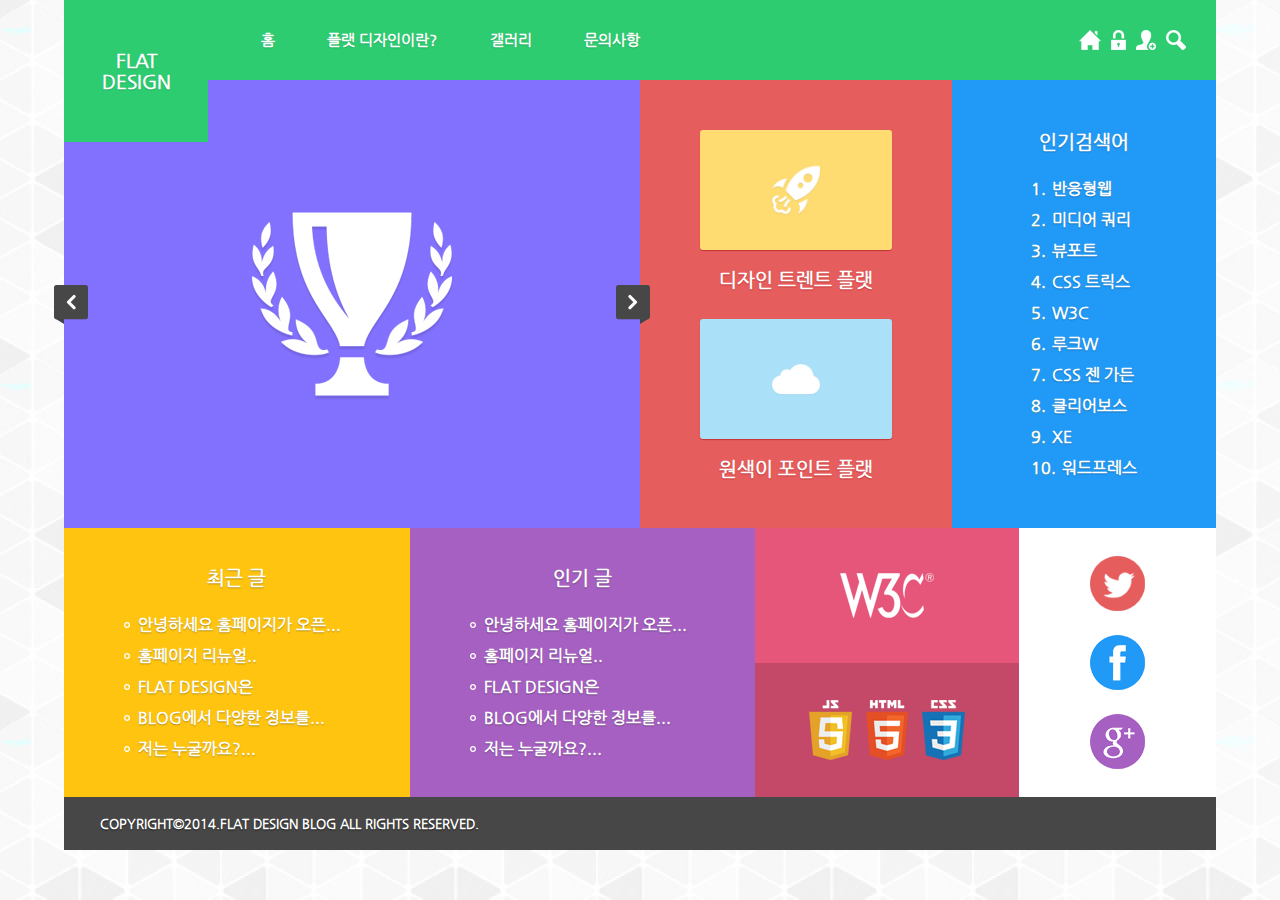
<file: index.html>
<!DOCTYPE html>
<html lang="ko">

<head>
    <meta charset="UTF-8">
    <meta name="viewport"
        content="width=device-width, initial-scale=1.0, minimum-scale=1, maximum-scale=1, user-scalable=no">
    <title>FLAT DESIGN</title>
    <link rel="stylesheet" href="CSS/reset.css">
    <link rel="stylesheet" href="CSS/style.css">
    <link rel="shortcut icon" href="images/favicon/favicon.ico">
    <link rel="apple-touch-icon-precomposed" href="images/favicon/flat-design-touch.png">
</head>

<body>
    <div id="wrap">
        <section class="infoSection">
            <ul class="info_list">
                <li><a href="#"><img src="images/source_images/info_icon_01.png" alt="인포메이션아이콘1"></a></li>
                <li><a href="#"><img src="images/source_images/info_icon_02.png" alt="인포메이션아이콘2"></a></li>
                <li><a href="#"><img src="images/source_images/info_icon_03.png" alt="인포메이션아이콘3"></a></li>
                <li><a href="#"><img src="images/source_images/info_icon_04.png" alt="인포메이션아이콘4"></a></li>
            </ul>
        </section>

        <header id="header">
            <h1 id="logo"><a href="index.html">FLAT<br>DESIGN</a></h1>

            <nav class="nav">
                <ul class="gnb">
                    <li><a href="#">홈</a><span class="subMenu_ToggleBtn">하위메뉴 토글 버튼</span></li>
                    <li><a href="introduce.html">플랫 디자인이란?</a><span class="subMenu_ToggleBtn">하위메뉴 토글 버튼</span></li>
                    <li><a href="#">갤러리</a><span class="subMenu_ToggleBtn">하위메뉴 토글 버튼</span></li>
                    <li><a href="#">문의사항</a><span class="subMenu_ToggleBtn">하위메뉴 토글 버튼</span></li>
                </ul>

            </nav>
            <span class="menuToggleBtn">
                전체메뉴토글버튼
            </span>


        </header>


        <section class="slideSection">
            <span class="prev_btn">
                이전버튼
            </span>
            <span class="next_btn">
                다음버튼
            </span>
        </section>

        <section class="latestPost">
            <h2 class="title">최근 글</h2>
            <ul class="latestPost_list">
                <li><a href="#">안녕하세요 홈페이지가 오픈...</a></li>
                <li><a href="#">홈페이지 리뉴얼..</a></li>
                <li><a href="#">flat design은</a></li>
                <li><a href="#">blog에서 다양한 정보를...</a></li>
                <li><a href="#">저는 누굴까요?...</a></li>
            </ul>
        </section>


        <section class="popularPost">
            <h2 class="title">인기 글</h2>
            <ul class="popularPost_list">
                <li><a href="#">안녕하세요 홈페이지가 오픈...</a></li>
                <li><a href="#">홈페이지 리뉴얼..</a></li>
                <li><a href="#">flat design은</a></li>
                <li><a href="#">blog에서 다양한 정보를...</a></li>
                <li><a href="#">저는 누굴까요?...</a></li>
            </ul>

        </section>


        <section class="gallerySection">
            <ul class="gallery_list">
                <li><a href="#">
                        <figure>
                            <img src="images/pictures_images/gallery_01.jpg" alt="갤러리사진1">
                            <figcaption>디자인 트렌트 플랫</figcaption>
                        </figure>
                    </a>
                </li>

                <li>
                    <a href="#">
                        <figure>
                            <img src="images/pictures_images/gallery_02.jpg" alt="갤러리사진2">
                            <figcaption>원색이 포인트 플랫</figcaption>
                        </figure>
                    </a>
                </li>

            </ul>
        </section>

        <section class="rankupSection">
            <h2 class="title">인기검색어</h2>
            <ul class="rankup_list">
                <li><a href="#">반응형웹</a></li>
                <li><a href="#">미디어 쿼리</a></li>
                <li><a href="#">뷰포트</a></li>
                <li><a href="#">CSS 트릭스</a></li>
                <li><a href="#">W3C</a></li>
                <li><a href="#">루크W</a></li>
                <li><a href="#">CSS 젠 가든</a></li>
                <li><a href="#">클리어보스</a></li>
                <li><a href="#">XE</a></li>
                <li><a href="#">워드프레스</a></li>
            </ul>
        </section>

        <section class="bannerSection">
            <div class="bannerBox_01">
                <a href="#"><img src="images/source_images/w3c_logo.png" alt="w3c로고이미지"></a>
            </div>

            <div class="bannerBox_02">
                <ul class="banner_list">
                    <li> <a href="#"><img src="images/source_images/js_logo.png" alt="자바스크립트로고"></a></li>
                    <li> <a href="#"><img src="images/source_images/html_logo.png" alt="html로고"></a></li>
                    <li> <a href="#"><img src="images/source_images/css_logo.png" alt="css로고"></a></li>
                </ul>
            </div>
        </section>


        <section class="socialSection">
            <ul class="social_list">
                <li><a href="#"><img src="images/source_images/social_icon_01.png" alt="소셜아이콘1"></a></li>
                <li><a href="#"><img src="images/source_images/social_icon_02.png" alt="소셜아이콘2"></a></li>
                <li><a href="#"><img src="images/source_images/social_icon_03.png" alt="소셜아이콘3"></a></li>
            </ul>
        </section>

        <footer id="footer">
            <p>copyright&copy;2014.flat design blog all rights reserved.</p>

        </footer>

    </div>
    <!--div#wrap-->

    <script src="script/jquery.min.js"></script>
    <script src="script/common.js"></script>
</body>

</html>
</file>
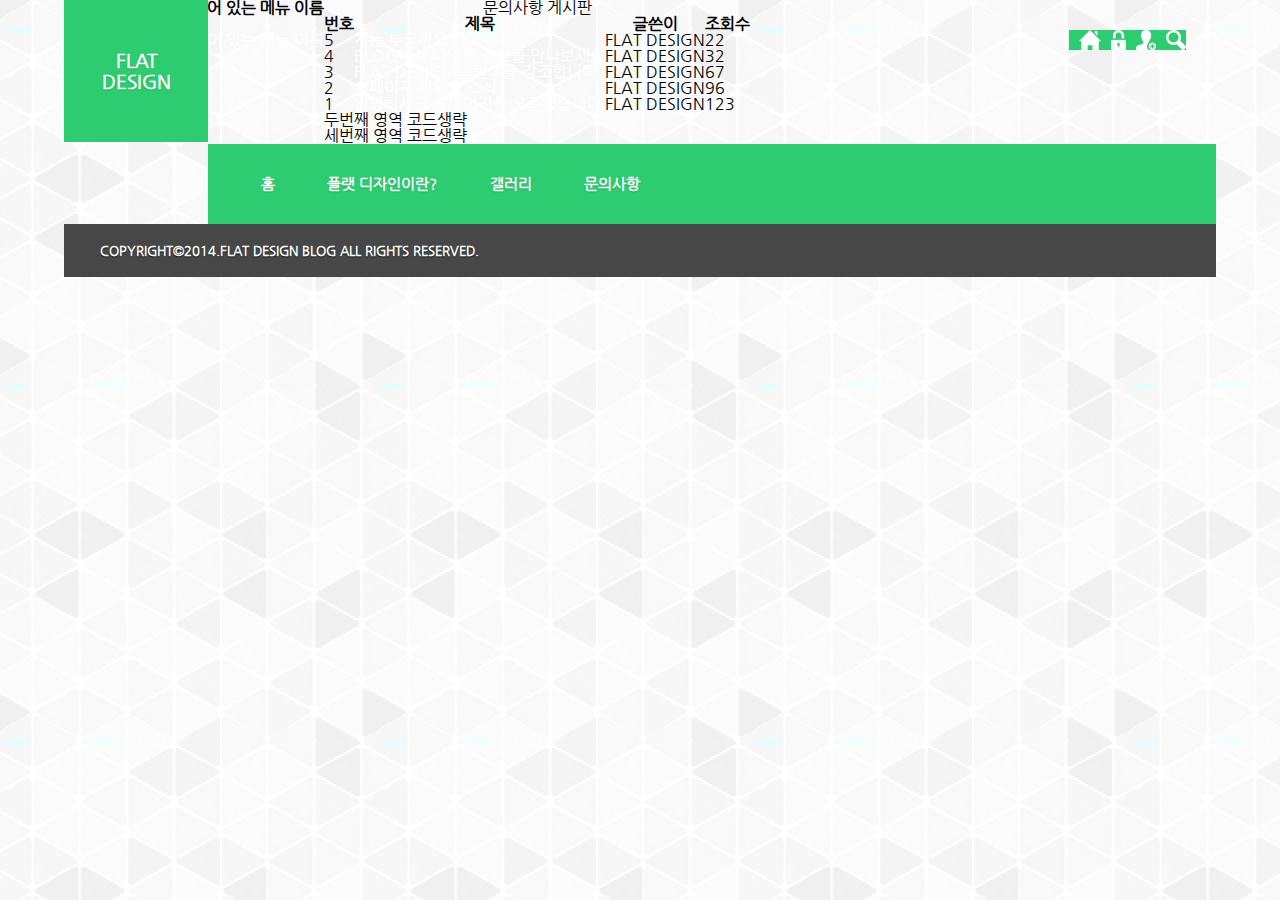
<file: board.html>
<!DOCTYPE html>
<html lang="ko">

<head>
    <meta charset="UTF-8">
    <meta name="viewport"
        content="width=device-width, initial-scale=1.0, minimum-scale=1, maximum-scale=1, user-scalable=no">
    <title>FLAT DESIGN</title>
    <link rel="stylesheet" href="CSS/reset.css">
    <link rel="stylesheet" href="CSS/style.css">
    <link rel="shortcu icon" href="images/favicon/favicon.ico">
    <link rel="apple-touch-icon-precomposed" href="images/favicon/flat-design-touch.png">
</head>

<body>
    <div id="wrap">
        <section class="infoSection">
            <ul class="info_list">
                <li><a href="#"><img src="images/source_images/info_icon_01.png" alt="인포메이션아이콘1"></a></li>
                <li><a href="#"><img src="images/source_images/info_icon_02.png" alt="인포메이션아이콘2"></a></li>
                <li><a href="#"><img src="images/source_images/info_icon_03.png" alt="인포메이션아이콘3"></a></li>
                <li><a href="#"><img src="images/source_images/info_icon_04.png" alt="인포메이션아이콘4"></a></li>
            </ul>
        </section>

        <header id="header">
            <h1 id="logo"><a href="index.html">FLAT<br>DESIGN</a></h1>

            <nav class="nav">
                <ul class="gnb">
                    <li><a href="#">홈</a><span class="subMenu_ToggleBtn">하위메뉴 토글 버튼</span></li>
                    <li><a href="#">플랫 디자인이란?</a><span class="subMenu_ToggleBtn">하위메뉴 토글 버튼</span></li>
                    <li><a href="#">갤러리</a><span class="subMenu_ToggleBtn">하위메뉴 토글 버튼</span></li>
                    <li><a href="#">문의사항</a><span class="subMenu_ToggleBtn">하위메뉴 토글 버튼</span></li>
                </ul>

            </nav>
            <span class="menuToggleBtn">
                전체메뉴토글버튼
            </span>

        </header>
        
        <section class="subHeader">
            <h2>현재 페이지와 연결되어 있는 메뉴 이름</h2>
            <ul class="breadcrum_list">
                <li><a href="index.html">홈/</a></li>
                <li><a href="현재 페이지 경로">현재 페이지와 연결되어 있는 메뉴 이름</a></li>
            </ul>
        </section>


        <section class="content_section">
            <div class="content_row1">
                <table class="board_table">
                    <caption>문의사항 게시판</caption>
                    <thead>
                        <tr>
                            <th>번호</th>
                            <th>제목</th>
                            <th>글쓴이</th>
                            <th>조회수</th>
                        </tr>
                    </thead>

                    <tbody>
                        <tr>
                            <td>5</td>
                            <td><a href="#">저는 누굴까요?</a></td>
                            <td>FLAT DESIGN</td>
                            <td>22</td>
                        </tr>

                        <tr>
                            <td>4</td>
                            <td><a href="#">BLOG에서 다양한 정보를 만나보세요</a></td>
                            <td>FLAT DESIGN</td>
                            <td>32</td>
                        </tr>

                        <tr>
                            <td>3</td>
                            <td><a href="#">FLAT DESIGN은 원색을 강조합니다</a></td>
                            <td>FLAT DESIGN</td>
                            <td>67</td>
                        </tr>


                        <tr>
                            <td>2</td>
                            <td><a href="#">홈페이지 리뉴얼 소식</a></td>
                            <td>FLAT DESIGN</td>
                            <td>96</td>
                        </tr>



                        <tr>
                            <td>1</td>
                            <td><a href="#">안녕하세요 홈페이지를 오픈했습니다</a></td>
                            <td>FLAT DESIGN</td>
                            <td>123</td>
                        </tr>
                    </tbody>
                    </table>
            </div>

            <div class="content_row2">
                두번째 영역 코드생략
                
            </div>

            <div class="content_row3">
                세번째 영역 코드생략
            </div>
        </section>




        <footer id="footer">
            <p>copyright&copy;2014.flat design blog all rights reserved.</p>

        </footer>

    </div>
    <!--div#wrap-->

    <script src="script/jquery.min.js"></script>
</body>

</html>
</file>
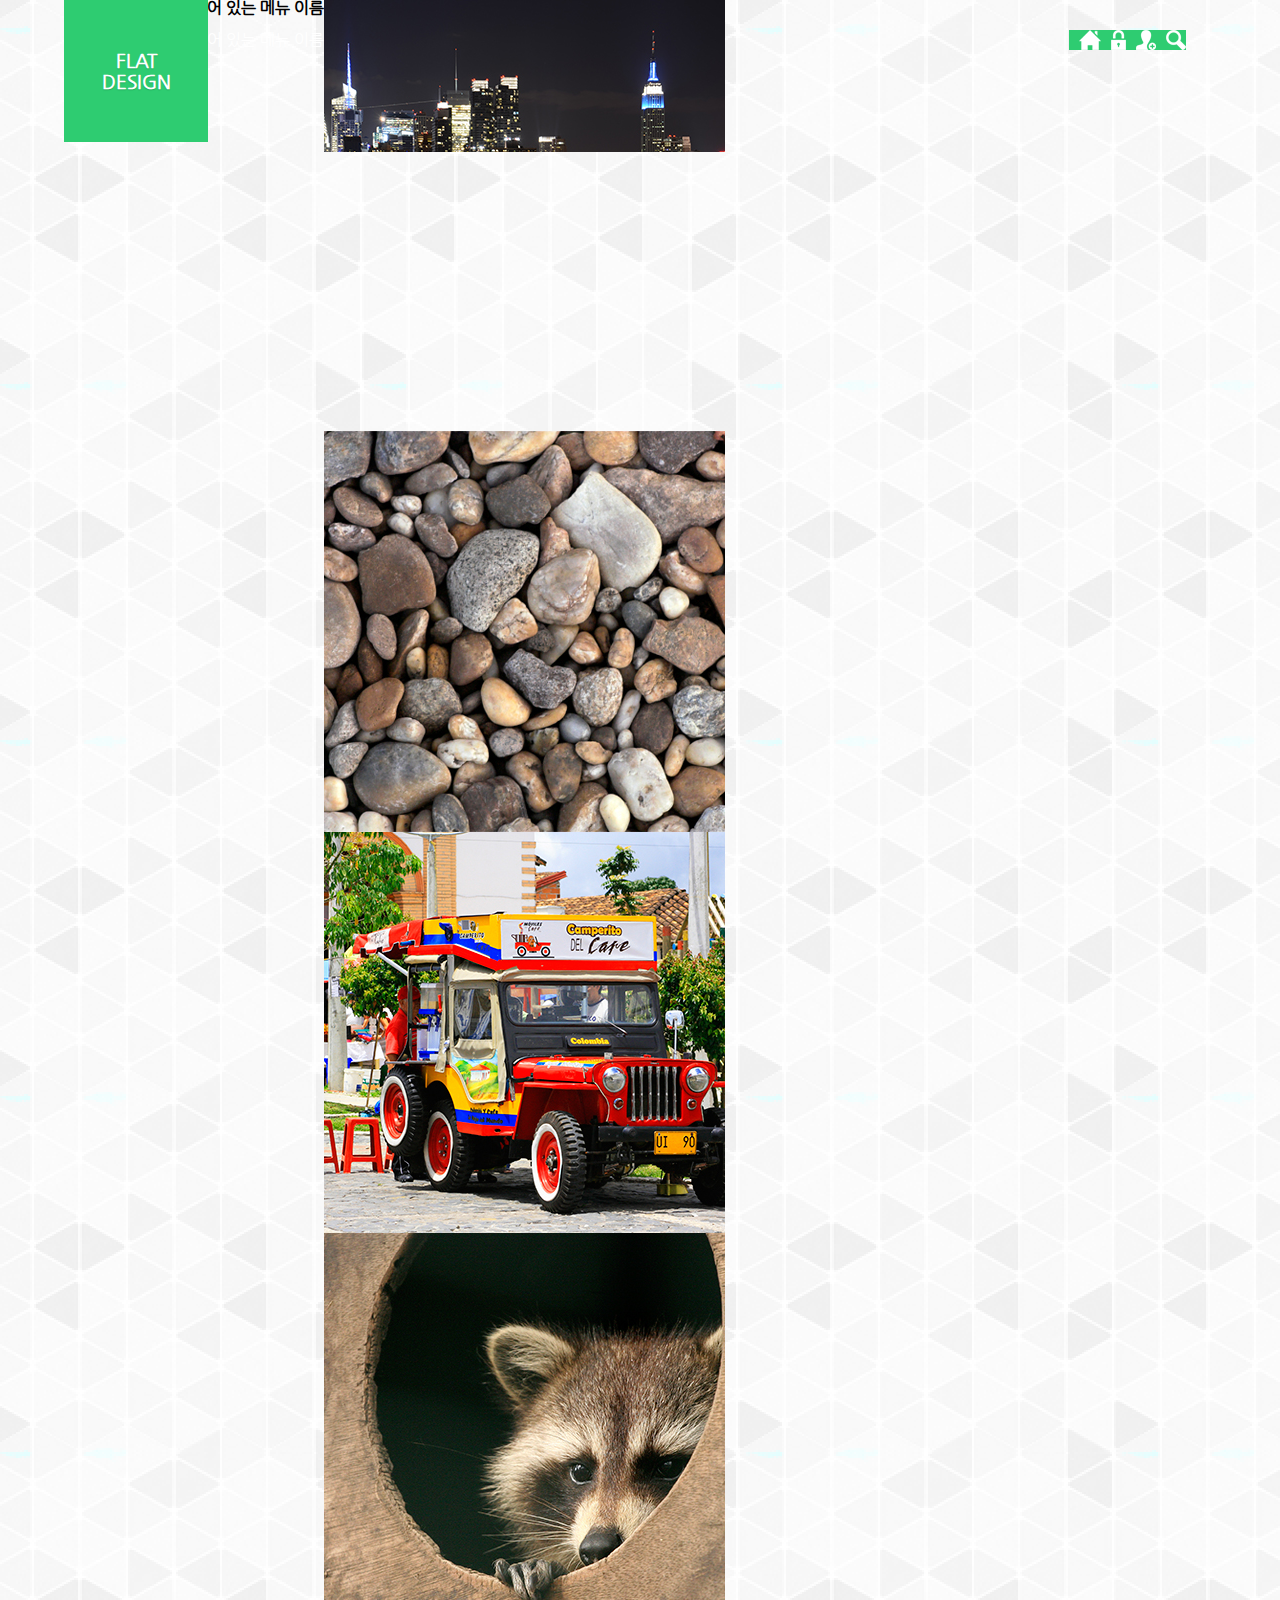
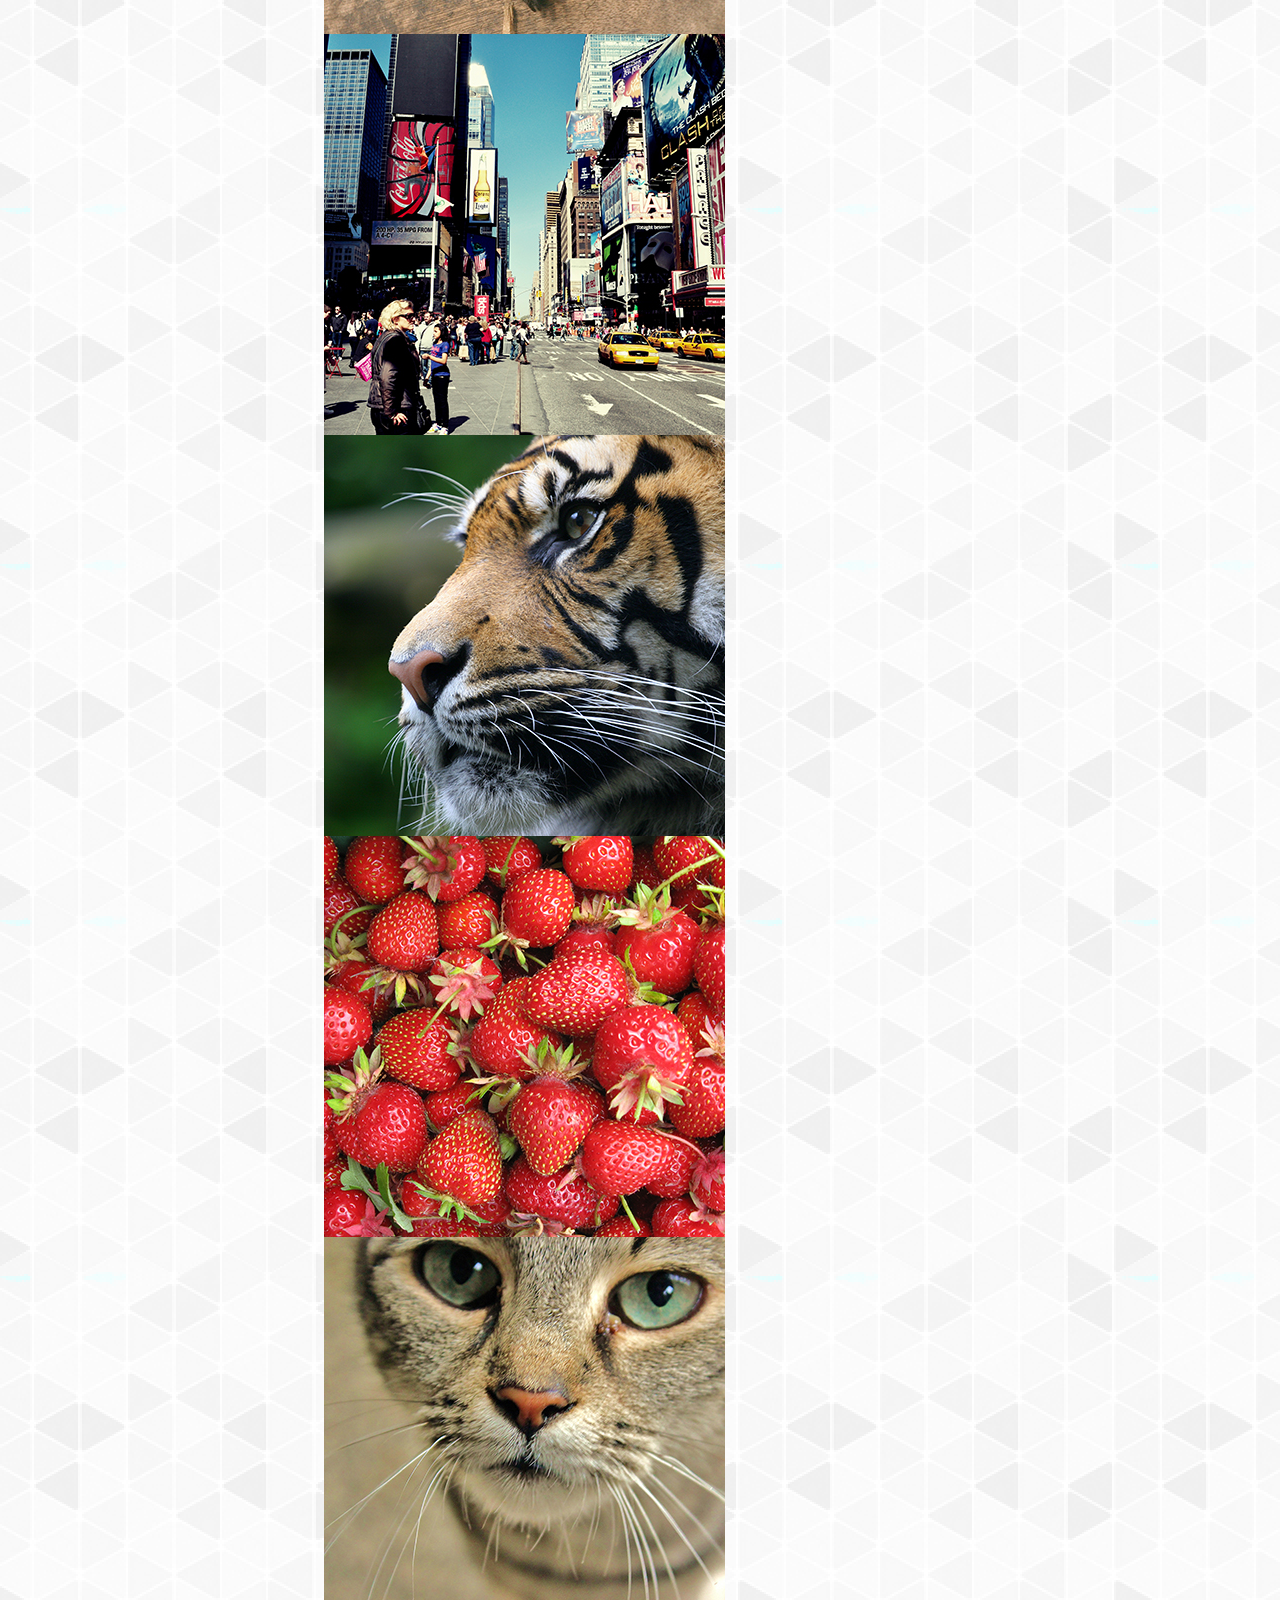
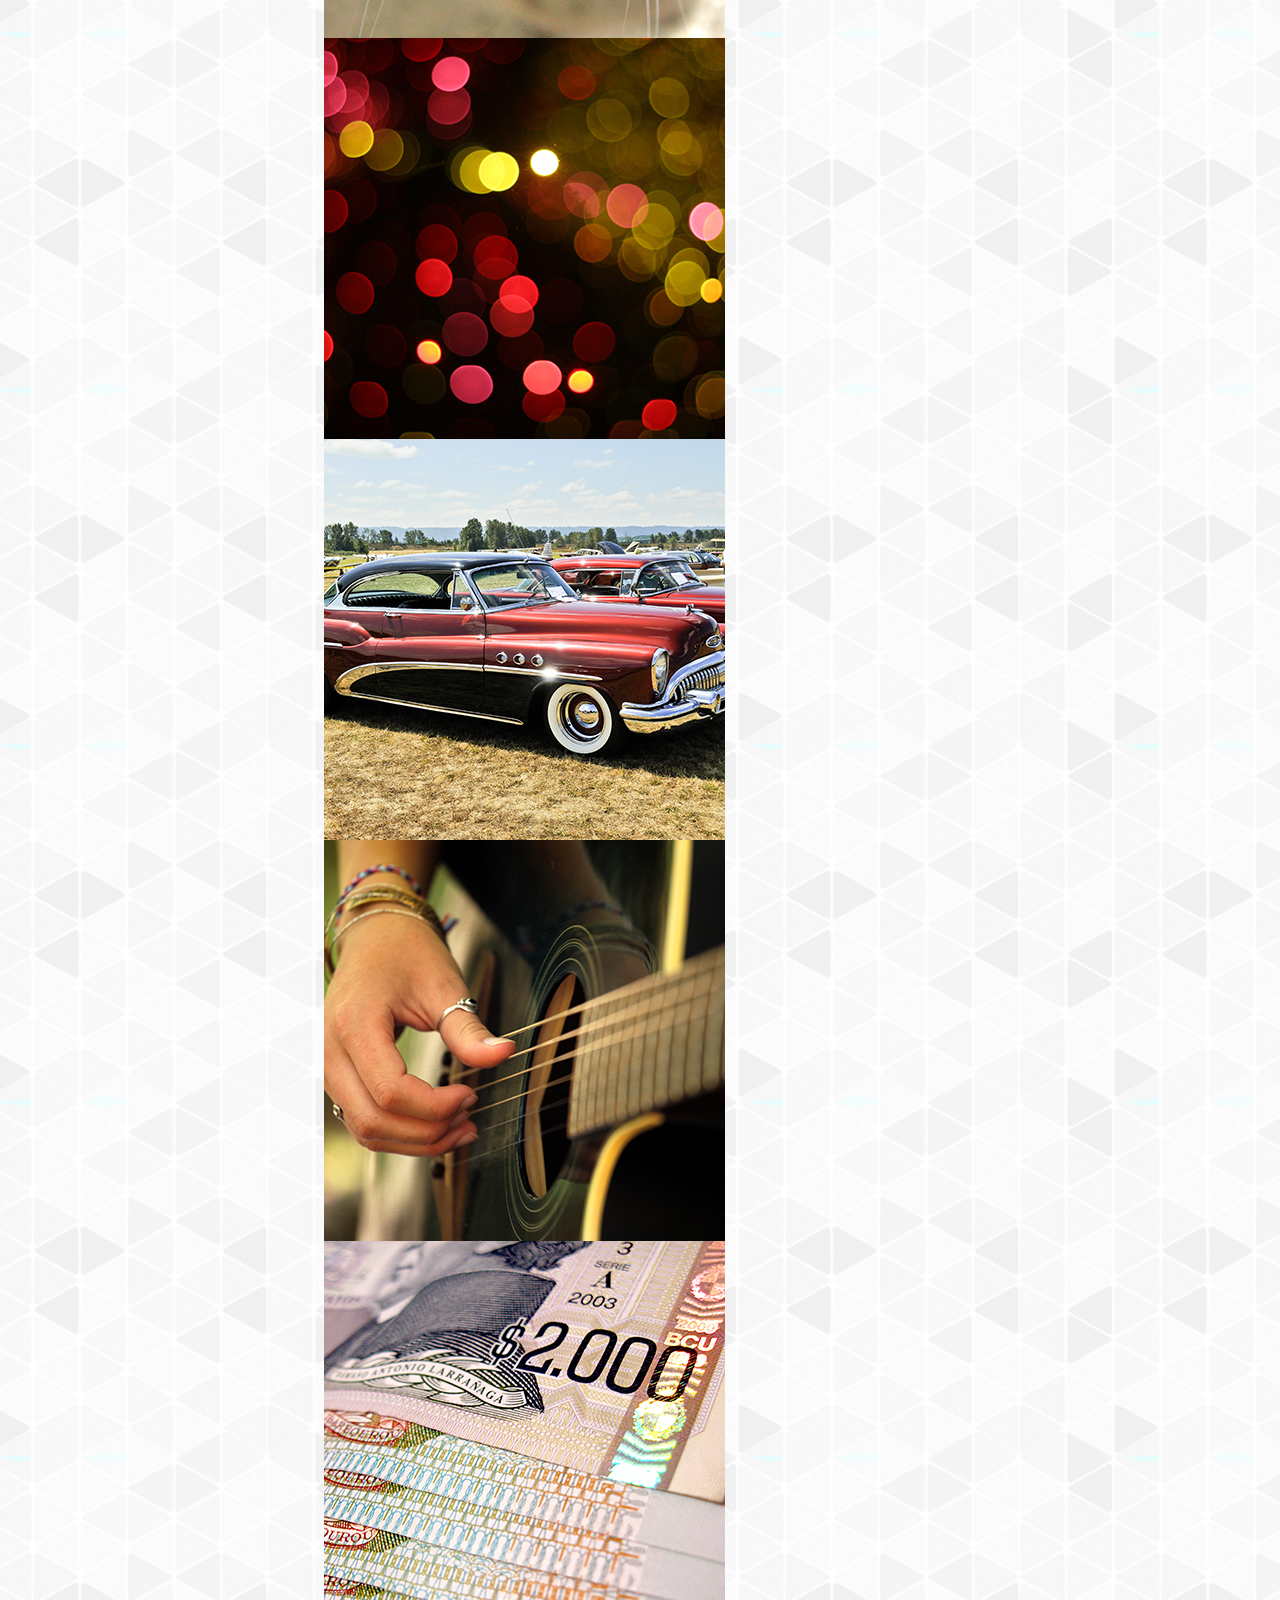
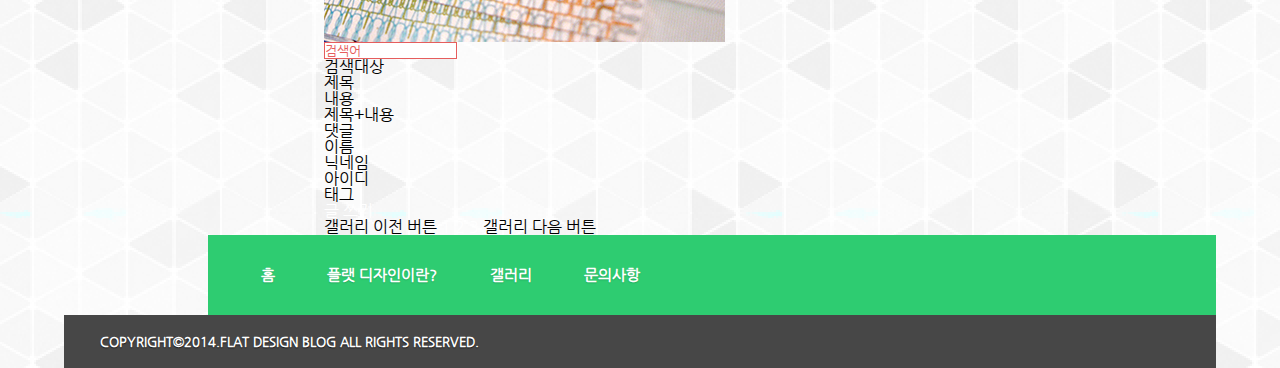
<file: gallery.html>
<!DOCTYPE html>
<html lang="ko">

<head>
    <meta charset="UTF-8">
    <meta name="viewport"
        content="width=device-width, initial-scale=1.0, minimum-scale=1, maximum-scale=1, user-scalable=no">
    <title>FLAT DESIGN</title>
    <link rel="stylesheet" href="CSS/reset.css">
    <link rel="stylesheet" href="CSS/style.css">
    <link rel="shortcu icon" href="images/favicon/favicon.ico">
    <link rel="apple-touch-icon-precomposed" href="images/favicon/flat-design-touch.png">
</head>

<body>
    <div id="wrap">
        <section class="infoSection">
            <ul class="info_list">
                <li><a href="#"><img src="images/source_images/info_icon_01.png" alt="인포메이션아이콘1"></a></li>
                <li><a href="#"><img src="images/source_images/info_icon_02.png" alt="인포메이션아이콘2"></a></li>
                <li><a href="#"><img src="images/source_images/info_icon_03.png" alt="인포메이션아이콘3"></a></li>
                <li><a href="#"><img src="images/source_images/info_icon_04.png" alt="인포메이션아이콘4"></a></li>
            </ul>
        </section>

        <header id="header">
            <h1 id="logo"><a href="index.html">FLAT<br>DESIGN</a></h1>

            <nav class="nav">
                <ul class="gnb">
                    <li><a href="#">홈</a><span class="subMenu_ToggleBtn">하위메뉴 토글 버튼</span></li>
                    <li><a href="#">플랫 디자인이란?</a><span class="subMenu_ToggleBtn">하위메뉴 토글 버튼</span></li>
                    <li><a href="#">갤러리</a><span class="subMenu_ToggleBtn">하위메뉴 토글 버튼</span></li>
                    <li><a href="#">문의사항</a><span class="subMenu_ToggleBtn">하위메뉴 토글 버튼</span></li>
                </ul>

            </nav>
            <span class="menuToggleBtn">
                전체메뉴토글버튼
            </span>

        </header>

        <section class="subHeader">
            <h2>현재 페이지와 연결되어 있는 메뉴 이름</h2>
            <ul class="breadcrum_list">
                <li><a href="index.html">홈/</a></li>
                <li><a href="현재 페이지 경로">현재 페이지와 연결되어 있는 메뉴 이름</a></li>
            </ul>
        </section>


        <section class="content_section">
            <div class="content_row1">
                <ul class="gallery_list">
                    <li><a href="#"><img src="images/pictures_images/sub_gallery_01.jpg" alt="서브갤러리이미지1"></a></li>
                    <li><a href="#"><img src="images/pictures_images/sub_gallery_02.jpg" alt="서브갤러리이미지2"></a></li>
                    <li><a href="#"><img src="images/pictures_images/sub_gallery_03.jpg" alt="서브갤러리이미지3"></a></li>
                    <li><a href="#"><img src="images/pictures_images/sub_gallery_04.jpg" alt="서브갤러리이미지4"></a></li>
                    <li><a href="#"><img src="images/pictures_images/sub_gallery_05.jpg" alt="서브갤러리이미지5"></a></li>
                    <li><a href="#"><img src="images/pictures_images/sub_gallery_06.jpg" alt="서브갤러리이미지6"></a></li>
                    <li><a href="#"><img src="images/pictures_images/sub_gallery_07.jpg" alt="서브갤러리이미지7"></a></li>
                    <li><a href="#"><img src="images/pictures_images/sub_gallery_08.jpg" alt="서브갤러리이미지8"></a></li>
                    <li><a href="#"><img src="images/pictures_images/sub_gallery_09.jpg" alt="서브갤러리이미지9"></a></li>
                    <li><a href="#"><img src="images/pictures_images/sub_gallery_10.jpg" alt="서브갤러리이미지10"></a></li>
                    <li><a href="#"><img src="images/pictures_images/sub_gallery_11.jpg" alt="서브갤러리이미지11"></a></li>
                    <li><a href="#"><img src="images/pictures_images/sub_gallery_12.jpg" alt="서브갤러리이미지12"></a></li>
                </ul>
            </div>

            <div class="content_row2">
                <div class="search_box">
                    <form action="#" method="post">
                        <input type="search" name="gallery_search_window" class="search_window" placeholder="검색어">
                        <div class="search_selectBox">
                            <span>검색대상</span>
                            <ul class="search_select_list">
                                <li>제목</li>
                                <li>내용</li>
                                <li>제목+내용</li>
                                <li>댓글</li>
                                <li>이름</li>
                                <li>닉네임</li>
                                <li>아이디</li>
                                <li>태그</li>
                            </ul>
                        </div>
                    </form>
                </div>
                <div class="writeBox">
                    <a href="#">글 쓰기</a>
                </div>

            </div>

            <div class="content_row3">
                <span class="list_prev_btn">갤러리 이전 버튼</span>
                <a href="#">1</a>
                <a href="#">2</a>
                <a href="#">3</a>
                <span class="list_next_btn">갤러리 다음 버튼</span>
            </div>
        </section>




        <footer id="footer">
            <p>copyright&copy;2014.flat design blog all rights reserved.</p>

        </footer>

    </div>
    <!--div#wrap-->

    <script src="script/jquery.min.js"></script>
</body>

</html>
</file>
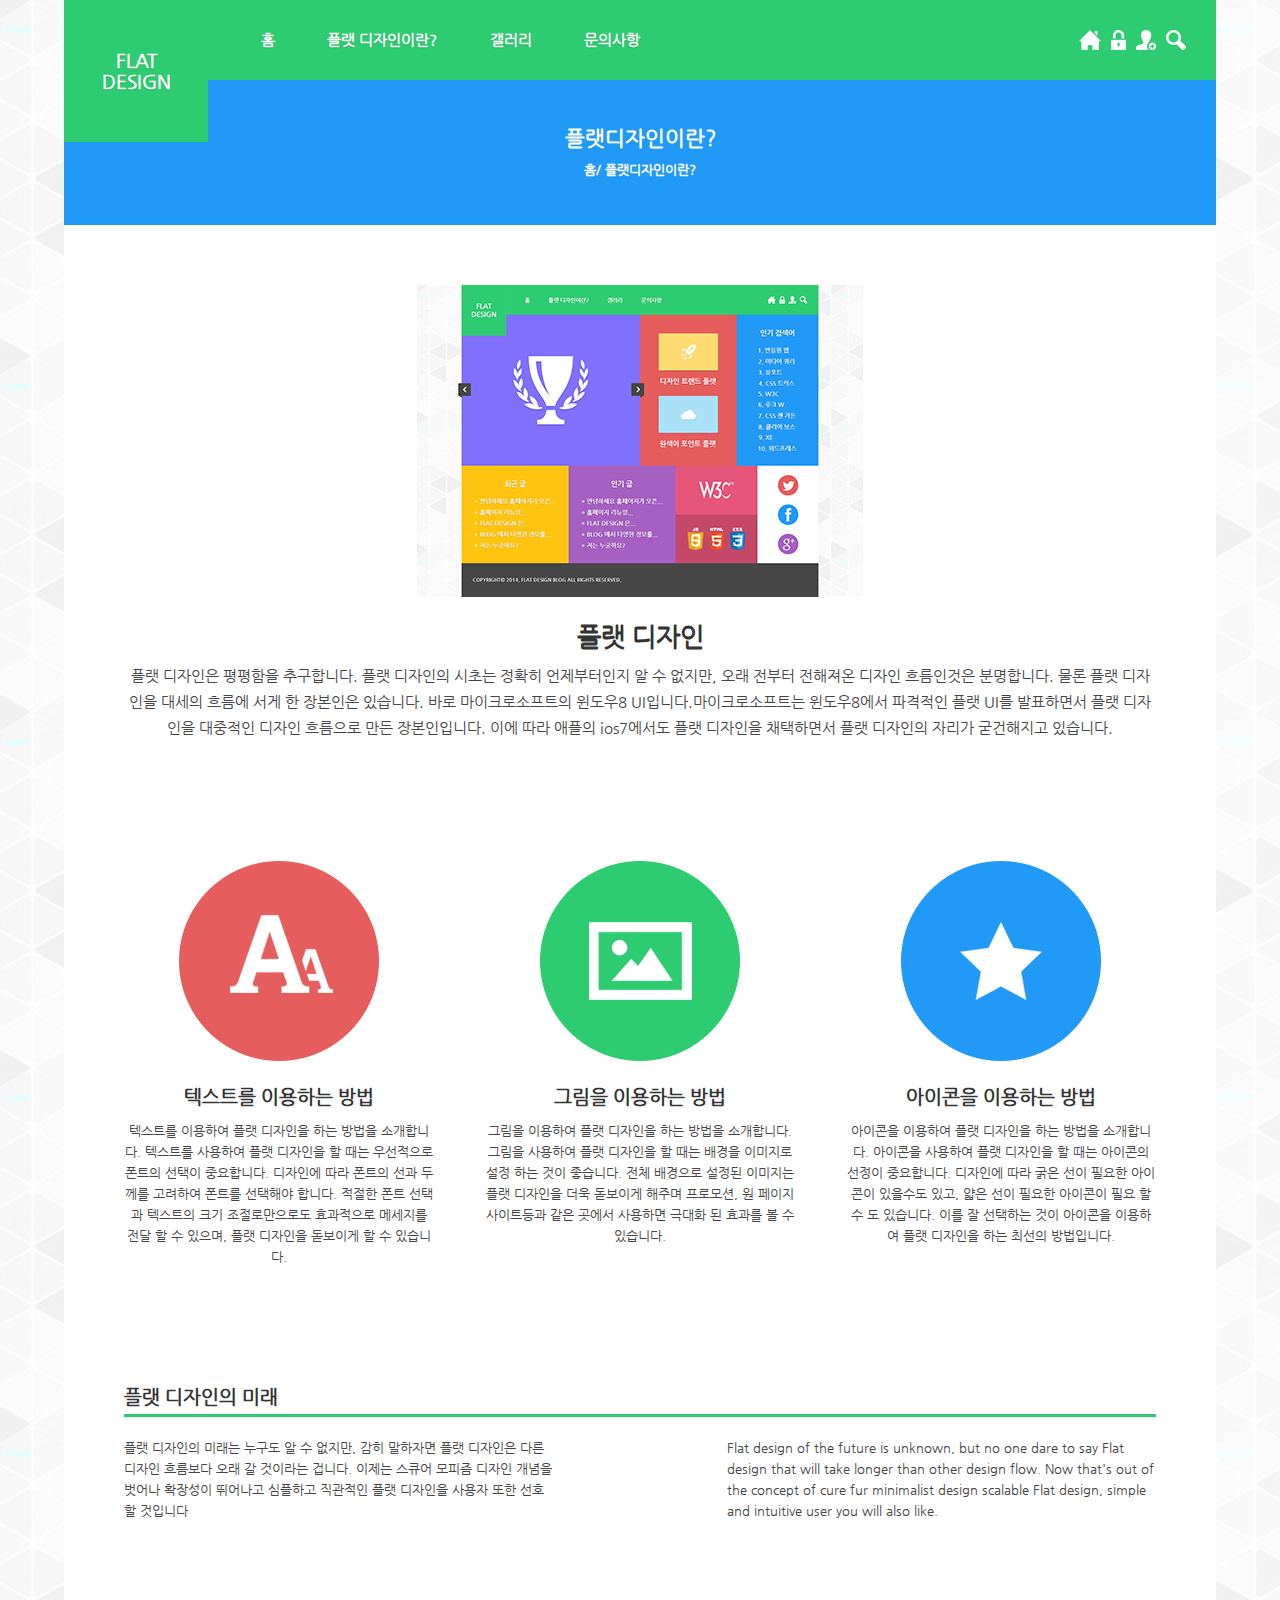
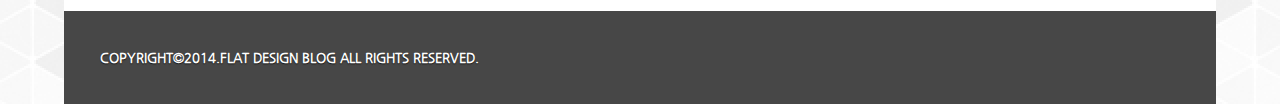
<file: introduce.html>
<!DOCTYPE html>
<html lang="ko">

<head>
    <meta charset="UTF-8">
    <meta name="viewport"
        content="width=device-width, initial-scale=1.0, minimum-scale=1, maximum-scale=1, user-scalable=no">
    <title>Introduce</title>
    <link rel="stylesheet" href="CSS/reset.css">
    <link rel="stylesheet" href="CSS/introduce.css">
    <link rel="shortcu icon" href="images/favicon/favicon.ico">
    <link rel="apple-touch-icon-precomposed" href="images/favicon/flat-design-touch.png">
</head>

<body>
    <div id="wrap">
        <section class="infoSection">
            <ul class="info_list">
                <li><a href="#"><img src="images/source_images/info_icon_01.png" alt="인포메이션아이콘1"></a></li>
                <li><a href="#"><img src="images/source_images/info_icon_02.png" alt="인포메이션아이콘2"></a></li>
                <li><a href="#"><img src="images/source_images/info_icon_03.png" alt="인포메이션아이콘3"></a></li>
                <li><a href="#"><img src="images/source_images/info_icon_04.png" alt="인포메이션아이콘4"></a></li>
            </ul>
        </section>

        <header id="header">
            <h1 id="logo"><a href="index.html">FLAT<br>DESIGN</a></h1>

            <nav class="nav">
                <ul class="gnb">
                    <li><a href="index.html">홈</a><span class="subMenu_ToggleBtn">하위메뉴 토글 버튼</span></li>
                    <li><a href="introduce.html">플랫 디자인이란?</a><span class="subMenu_ToggleBtn">하위메뉴 토글 버튼</span></li>
                    <li><a href="#">갤러리</a><span class="subMenu_ToggleBtn">하위메뉴 토글 버튼</span></li>
                    <li><a href="#">문의사항</a><span class="subMenu_ToggleBtn">하위메뉴 토글 버튼</span></li>
                </ul>

            </nav>
            <span class="menuToggleBtn">
                전체메뉴토글버튼
            </span>

        </header>

        <section class="subHeader">
            <h2>플랫디자인이란?</h2>
            <ul class="breadcrum_list">
                <li><a href="index.html">홈/</a></li>
                <li><a href="introduce.html"">플랫디자인이란?</a></li>
            </ul>
        </section>

        <section class="content_section">
            <div class="content_row1">
                <img src="images/source_images/introduce_01.png" alt="소개이미지1">
                <h3>플랫 디자인</h3>
                <p>플랫 디자인은 평평함을 추구합니다. 
                    플랫 디자인의 시초는 정확히 언제부터인지 알 수 없지만, 
                    오래 전부터 전해져온 디자인 흐름인것은 분명합니다. 
                    물론 플랫 디자인을 대세의 흐름에 서게 한 장본인은 있습니다. 
                    바로 마이크로소프트의 윈도우8 UI입니다.마이크로소프트는 
                    윈도우8에서 파격적인 플랫 UI를 발표하면서 플랫 디자인을 대중적인 
                    디자인 흐름으로 만든 장본인입니다. 이에 따라 애플의 ios7에서도 플랫
                     디자인을 채택하면서 플랫 디자인의 자리가 굳건해지고 있습니다.</p>
            </div>

            <div class="content_row2">
                <article>
                    <img src="images/source_images/introduce_02.png" alt="소개이미지2">
                    <h4>텍스트를 이용하는 방법</h4>
                    <p>텍스트를 이용하여 플랫 디자인을 하는 방법을 소개합니다. 텍스트를 사용하여 플랫 디자인을 할 때는 우선적으로 폰트의 선택이 중요합니다. 디자인에 따라 폰트의 선과 두께를 고려하여 폰트를 선택해야 합니다. 적절한 폰트 선택과 텍스트의 크기 조절로만으로도 효과적으로 메세지를 전달 할 수 있으며, 플랫 디자인을 돋보이게 할 수 있습니다.
                    </p>
                </article>
            
                <article>
                    <img src="images/source_images/introduce_03.png" alt="소개이미지3">
                    <h4>그림을 이용하는 방법</h4>
                    <p>그림을 이용하여 플랫 디자인을 하는 방법을 소개합니다. 그림을 사용하여 플랫 디자인을 할 때는 배경을 이미지로 설정 하는 것이 좋습니다. 전체 배경으로 설정된 이미지는 플랫 디자인을 더욱 돋보이게 해주며 프로모션, 원 페이지 사이트등과 같은 곳에서 사용하면 극대화 된 효과를 볼 수 있습니다.</p>
                </article>
            
                <article>
                    <img src="images/source_images/introduce_04.png" alt="소개이미지4">
                    <h4>아이콘을 이용하는 방법</h4>
                    <p>아이콘을 이용하여 플랫 디자인을 하는 방법을 소개합니다. 아이콘을 사용하여 플랫 디자인을 할 때는 아이콘의 선정이 중요합니다. 디자인에 따라 굵은 선이 필요한 아이콘이 있을수도 있고, 얇은 선이 필요한 아이콘이 필요 할 수 도 있습니다. 이를 잘 선택하는 것이 아이콘을 이용하여 플랫 디자인을 하는 최선의 방법입니다.</p>
                </article>
            </div>

            <div class="content_row3">
                <h4>플랫 디자인의 미래</h4>
                <div class="paragraph">
                    <p>플랫 디자인의 미래는 누구도 알 수 없지만, 감히 말하자면 플랫 디자인은 다른 디자인 흐름보다 오래 갈 것이라는 겁니다. 이제는 스큐어 모피즘 디자인 개념을 벗어나 확장성이 뛰어나고 심플하고 직관적인 플랫 디자인을 사용자 또한 선호 할 것입니다</p>
                    <p>Flat design of the future is unknown, 
                        but no one dare to say Flat design that will take longer than
                         other design flow. Now that's out of the concept of cure fur
                          minimalist design scalable  Flat design, simple and intuitive user 
                          you will also like.</p>
                </div>
            </div>
        </section>




        <footer id="footer">
            <p>copyright&copy;2014.flat design blog all rights reserved.</p>

        </footer>

    </div>
    <!--div#wrap-->

    <script src="script/jquery.min.js"></script>
    <script src="script/common.js"></script>
</body>

</html>
</file>
<file: CSS/style.css>
@charset "UTF-8";

/* 모바일용 공통 + 전체 css 공통*/

#wrap {
    display: flex;
    flex-flow: column nowrap;
    width: 80%;
    margin: 0 auto;
    max-width: 1200px;
}

#wrap section {
    box-sizing: border-box;
}

/* 모바일용 공통영역 */

/* 전체 공통 인포메이션 영역 시작 */

.infoSection {
    order: 1;
    width: 100%;
    background: #2ecc71;
    border-bottom: 1px solid #39d67c;
}

.info_list {
    display: flex;
}

.info_list li {
    width: 25%;
    text-align: center;
}

.info_list li a {
    display: block;
    padding: 15px 0;
    padding: 0.938rem 0;
}

/*전체 공통 인포메이션 영역 시작 */

/* 헤더 영역 시작 */

#header {
    display: flex;
    order: 2;
    flex-direction: column;
    position: relative;
    width: 100%;
}
#logo {
    order:1;
    width: 100%;
    padding: 30px 0;
    padding: 1.875rem 0;
    font-size: 1.188em;
    font-size: 1.188rem;
    line-height: 21px;
    line-height: 1.313rem;
    text-align: center;
    text-transform: uppercase;
    background: #2ecc71;
    text-shadow: 0px 1px 1px #25ab5e;

}
.nav {
    order:2;
    width: 100%;
}
.gnb {
    display: none;

}


.gnb li {
    display: flex;
    background-color: #2c3e50;
}
.gnb li a {
    width: 80%;
    padding: 20px 0;
    padding:1.250rem 0;
    font-size: 0.938em;
    font-size: 0.938rem;
    text-indent:20px;
    text-indent:1.250rem;
    font-weight: bold;
    text-transform: uppercase;
}
.gnb li span {
    width: 20%;
    text-indent: -9999px;
    background: url(../images/source_images/sub_menu_toggle_btn.png) center center no-repeat;
    cursor: pointer;

}
.menuToggleBtn {
    display: block;
    width: 30px; width: 1.875rem;
    height: 30px; height: 1.875rem;
    position: absolute;
    top: 10px; top:0.625rem;
    right: 10px; right: 0.625rem;
    text-indent:-9999px;
    background: url(../images/source_images/menu_toggle_btn.png) no-repeat;
    cursor:pointer;
}
.slideSection {
    display: flex;
    justify-content: space-between;
    align-items:center;
    order:3;
    width: 100%;
    height: 300px; height:18.750rem;
    background: url(../images/pictures_images/slider_01.jpg) center center no-repeat;
}
.slideSection span {
    width: 34px; width: 2.125rem;
    height: 39px; height: 2.438rem;
    text-indent:-9999px;
    background: url(../images/source_images/slider_arrow.png) no-repeat;
    cursor:pointer;
}

span.prev_btn {
    margin-left: -10px; margin-left: -0.625rem;
    background-position: 0 0;

}
span.next_btn {
    margin-right: -10px; margin-right:-0.625rem;
    background-position: -34px 0;


}

.latestPost {
    order:4;
    background: #ffc40f;
    text-shadow: 0px 1px 1px #b98e0b;


}
.popularPost {
    order:5;
    background: #a660c2;
    text-shadow: 0px 1px 1px #714185;
}
.latestPost,.popularPost {
    padding: 40px 12.5%;
    padding: 2.500rem 12.5%;
    /* 40px 나누기 320px */

}
.title {
    margin-bottom: 30px;
    margin-bottom: 1.875rem;
    font-size: 1.188em; font-size:1.188rem;
    text-align: center;
    text-transform: uppercase;
    color: #fff;
}

.latestPost_list li, .popularPost_list li {
    margin-top: 15px; margin-top: 0.938em;
    padding-left: 14px; padding-left: 0.875rem;
    font-weight: bold;
    text-transform: uppercase;
    background: url(../images/source_images/post_circle_icon.png) left center no-repeat;
}
.latestPosts_list li:first-child, .popularPost_list li:first-child {
    margin-top: 0;
}
/* 최근 인기 글 영역 끝 */
/* 갤러리 영역 시작 */
.gallerySection {
    order: 6;
    padding: 50px 12.5%; padding: 3.125rem 12.5%;
    text-align: center;
    background: #e65d5d;
    text-shadow: 0px 1px 1px #c43434;
}
.gallerySection img{
    width: 100%;
    max-height: 100%;
    border-radius: 3px;
    box-shadow: 0px 1px 1px #c43434;
}
.gallery_list li:nth-child(2) {
    margin-top: 30px; margin-top: 1.875rem;
}
.gallery_list li figcaption {
    margin-top: 20px; margin-top: 1.25rem;
    font-size: 1.188em; font-size: 1.188rem;
    text-transform: uppercase;
    font-weight: bold;
}
/* 갤러리 영역 끝 */
/* 인기 검색어 영역 시작 */
.rankupSection {
    order:7;
    padding: 20px 12.5%; padding: 2.500rem 12.5%;
    background: #219af7;
    text-shadow: 0 1px 1px#1974ba;
}
.rankup_list {
    display:flex;
    flex-wrap: wrap;
    justify-content: space-between;
}
.rankup_list li {
    width: 47.92%;
    margin-top: 5px; margin-top: 0.938rem;
    text-align: center;
    text-transform: uppercase;
    font-weight: bold;
}
.rankup_list li:first-child, .rankup_list li:nth-child(2) {
    margin-top: 0;
}
.rankup_list li a {
    display: block;
    padding:10px 0; padding: 0.625rem 0;
    border: 1px solid #fff;
    border-radius: 5px;
}
/* 인기 검색어 영역 시작 */

/*  배너영역 시작 */
.bannerSection {
    order:8
}
.bannerBox_01 {
    background: #e6567a;
}
.bannerBox_01 a {
    display:block;
    padding: 30px 0; padding: 1.875rem 0;
    text-align: center;
}
.bannerBox_02 {
    background: #c44968;
}
.banner_list {
    display: flex;
    justify-content: space-between;
    padding: 30px 12.5%; padding: 1.875rem 12.5%;
}
/*  배너영역 끝 */
/* 소셜 네트워크 영역 시작 */
.socialSection {
    order:9;
    padding: 24px 12.5%; padding:1.500rem 12.5%;
    background: #fff;
}
.social_list {
    display: flex;
    justify-content: space-around;
}
/* 소셜 네트워크 영역 끝 */
/* 푸터영역 시작 */
#footer {
    order:10;
    width: 100%;
    background: #474747;
}
#footer p {
    padding:20px; padding:1.250rem;
    font-size: 0.813em; font-size: 0.813rem;
    text-align: center;
    text-transform: uppercase;
    font-weight: bold;
    color: #fff;
    text-shadow: 0px 1px 1px #191919;
}
/* 푸터영역 끝 */


/* 태블릿버전 CSS ////////////////////////*/
@media all and (min-width:768px){
    /* 기본 CSS */
    #wrap{
    flex-flow:row wrap;
    }
    
    #header{
    flex-direction:row;
    }
    
    #logo{
    position:absolute;
    top:0;
    left:0;
    z-index:10;
    width:15.625%;
    /* 120px ÷ 768px */
    padding:0;
    }
    
    #logo a{
    display:block;
    padding:50px 0;
    padding:3.125rem 0;
    }
    
    .nav{
    position:relative;
    min-height:80px;
    min-height:5.000rem;
    background:#2ecc71;
    }
    
    .gnb{
    position:absolute;
    top:100%;
    right:0;
    z-index:20;
    width:40.10416666666667%;
    /* 308px ÷ 768px */
    }
    
    .menuToggleBtn{
    top:50%;
    right:30px;
    right:1.875rem;
    z-index:20;
    margin-top:-15px;
    margin-top:-0.938rem;
    }
    
    /* 슬라이더 영역 CSS */
    .slideSection{
    width:59.89583333333333%;
    /* 460px ÷ 768px */
    height:auto;
    }
    
    .slideSection span{
    position:relative;
    z-index:10;
    }
    
    /* 최근 글 영역, 인기 글 영역 CSS */
    .latestPost{
    order:5;
    }
    
    .popularPost{
    order:6;
    }
    
    .latestPost, .popularPost{
    width:41.666666666666666666666666666667%;
    /* 320px ÷ 768px */
    padding-left:5.208333333333333333333333333333%;
    padding-right:5.208333333333333333333333333333%;
    /* 40px ÷ 768px */
    }
    
    /* 갤러리 영역 CSS */
    .gallerySection{
    order:8;
    width:71.354166666666666666666666666667%;
    /* 548px ÷ 768px */
    padding-left:5.208333333333333333333333333333%;
    padding-right:5.208333333333333333333333333333%;
    /* 40px ÷ 768px */
    }
    
    .gallery_list{
    display:flex;
    }
    
    .gallery_list li{
    width:47.008547008547008547008547008547%;
    /* 220px ÷ 468px */
    }
    
    .gallery_list li:nth-child(2){
    margin-left:5.982905982905982905982905982906%;
    /* 28px ÷ 468px */
    margin-top:0;
    }
    
    /* 인기 검색어 영역 CSS */
    .rankupSection{
    order:4;
    width:40.10416666666667%;
    /* 308px ÷ 768px */
    padding-left:5.20833333333333%;
    padding-right:5.20833333333333%;
    /* 40px ÷ 768px */
    }
    
    /* 배너 영역 CSS */
    .bannerSection{
    display:flex;
    order:9;
    flex-direction:column;
    width:28.645833333333333333333333333333%;
    /* 220px ÷ 768px */
    }
    
    .bannerSection div{
    flex:1 1 0;
    }
    
    .bannerBox_01{
    display:flex;
    justify-content:center;
    align-items:center;
    }
    
    .bannerBox_01 a{
    display:inline;
    padding:0;
    }
    
    .bannerBox_02{
    display:flex;
    justify-content:center;
    align-items:center;
    }
    
    .banner_list{
    padding:0;
    justify-content:flex-start;
    }
    
    .banner_list li:nth-child(2){
    margin:0 14px;
    margin:0 0.875rem;
    }
    
    /* 소셜 네트워크 영역 CSS */
    .socialSection{
    display:flex;
    order:7;
    justify-content:center;
    align-items:center;
    width:16.66666666666667%;
    /* 128px ÷ 768px */
    padding:0;
    }
    
    .social_list{
    flex-direction:column;
    justify-content:flex-start;
    }
    
    .social_list li:nth-child(2){
    margin:24px 0;
    margin:1.500rem 0;
    }
    
    /* 푸터 영역 CSS */
    .footer p{
    padding:40px 0;
    padding:2.500rem 0;
    }
    }

/* PC용 CSS 시작 ///////////////////////////////////////*/

@media all and (min-width:960px) {
    /* 공통영역 시작 */
    #wrap {
        position: relative;
        width: 90%;
        /* border: 1px solid #000; */
    }
    /*공통영역 끝 */

    /* 인포메이션 우측 헤더 아이콘 부분 */
    .infoSection {
        order: 0;
        position: absolute;
        top: 30px;
        top: 1.875em;
        right: 30px;
        right: 1.875em;
        z-index: 30;
        width: auto;
        border-bottom: 0;
    }
    .info_list li {
        width: auto;
        margin-left: 15px;
        margin-left: 0.625em;
    }
    .info_list li a {
        padding: 0;
    }
    /* 인포메이션 우측 헤더 아이콘 부분 */
    /* 헤더영역 로고 네비 시작 */
    #header {
        order: 1;
        justify-content: flex-end;
        position: static;
    }
    #logo {
        width: 12.5%;
        /* 120px(로고크기) ÷ 960px(전체크기) */
    }
    .nav {
        display: flex;
        align-items: center;
        position: static;
        width: 87.5%;
        /* 840px ÷ 960px */
    }
    .gnb {
        display: flex !important;
        flex-direction: row;
        position: static;
        width: 100%;
        text-shadow: 0px 1px 1px #24ab5e;
    }
    .gnb li {
        display: block;
        margin-left: 5.21%;
        /* 50px ÷ 840px */
        background: none;
    }
    .gnb li a {
        width: auto;
        padding: 0;
        text-indent: 0;
    }
    .gnb li span {
        display: none;
    }
    .menuToggleBtn {
        display: none;
    }
    /* 헤더영역 로고 네비  끝*/
    /* 슬라이더 영역 시작 */
    .slideSection {
        order: 2;
        width: 50%;
    }
    /* 슬라이더 영역 시작 */
    /* 최근 글, 인기글 영역 시작 */
    .latestPost, .popularPost {
        width: 30%;
    }
    /* 최근 글, 인기글 영역 끝 */
    /* 갤러리 영역 시작 */
    .gallerySection {
        order: 3;
        width: 27.083%;
        /* 260px ÷ 960px */
    }
    .gallery_list {
        display: block;
    }
    .gallery_list li {
        width: auto;
    }
    .gallery_list li:nth-child(2) {
        margin-top: 30px;
        margin-top: 1.875em;
        margin-left: 0;
    }
    /* 갤러리 영역 끝 */
    /* 인기검색어 영역 시작 */
    .rankupSection {
        display: flex;
        flex-direction: column;
        justify-content: center;
        align-items: center;
        width: 22.916%;
        /* 220px ÷ 960px */
        padding: 0;
    }
    .rankup_list {
        display: block;
    }
    .rankup_list li {
        width: auto;
        text-align: left;
        counter-increment: rankup-counter;
    }
    .rankup_list li:nth-child(2) {
        margin-top: 15px;
        margin-top: 0.938em;
    }
    .rankup_list li:before {
        padding-right: 6px;
        padding-right: 0.375em;
        text-transform: uppercase;
        font-weight: bold;
        color: #fff;
        text-shadow: 0px 1px 1px #428e9e;
        content: counter(rankup-counter) '.';
    }
    .rankup_list li a {
        display: inline;
        padding: 0;
        border: 0;
    }
    /* 인기검색어 영역 끝 */
    /* 배너 영역 시작 */
    .bannerSection {
        order: 7;
        width: 22.916%;
        /* 220px 나누기 960px */
    }
    /* 배너 영역 끝 */
    /* 소셜 네트워크 영역 시작 */
    .socialSection {
        order: 8;
        width: 17.083%
        /* 164px 나누기 960px */
    }
    /* 소셜 네트워크 영역 끝 */
    /* 푸터 영역 시작 */
    #footer {
        order: 9;
    }
    #footer p {
        padding-left: 3.125%;
        /* 30px 나누기 960px */
        text-align: left;
    }
    /* 푸터 영역 시작 */
}

/* PC용 CSS 끝////////////////////////////////////////*/
</file>
<file: CSS/introduce.css>
@charset "UTF-8";
/* 모바일 + 전체 공통영역 //////////////////////////////*/

#wrap {
    display: flex;
    flex-flow: column nowrap;
    width: 80%;
    margin: 0 auto;
    max-width: 1200px;
}

#wrap section {
    box-sizing: border-box;
}

/* (모바일+전체공통)인포메이션 영역 시작 */

.infoSection {
    order: 1;
    width: 100%;
    background: #2ecc71;
    border-bottom: 1px solid #39d67c;
}

.info_list {
    display: flex;
}

.info_list li {
    width: 25%;
    text-align: center;
}

.info_list li a {
    display: block;
    padding: 15px 0;
    padding: 0.938rem 0;
}

/*  (모바일+전체공통)인포메이션 영역 끝 */

/*  (모바일+전체공통)헤더 영역 시작 */

#header {
    display: flex;
    order: 2;
    flex-direction: column;
    position: relative;
    width: 100%;
}

#logo {
    order: 1;
    width: 100%;
    padding: 30px 0;
    padding: 1.875rem 0;
    font-size: 1.188em;
    font-size: 1.188rem;
    line-height: 21px;
    line-height: 1.313rem;
    text-align: center;
    text-transform: uppercase;
    background: #2ecc71;
    text-shadow: 0px 1px 1px #25ab5e;
}
.nav {
    order: 2;
    width: 100%;
}
.gnb {
    display: none;

}

.gnb li {
    display: flex;
    background-color: #2c3e50;
}
.gnb li a {
    width: 80%;
    padding: 20px 0;
    padding: 1.250rem 0;
    font-size: 0.938em;
    font-size: 0.938rem;
    text-indent: 20px;
    text-indent: 1.250rem;
    font-weight: bold;
    text-transform: uppercase;
}

.gnb li span {
    width: 20%;
    text-indent: -9999px;
    background: url(../images/source_images/sub_menu_toggle_btn.png) center center no-repeat;
    cursor: pointer;
}

.menuToggleBtn {
    display: block;
    width: 30px;
    width: 1.875rem;
    height: 30px;
    height: 1.875rem;
    position: absolute;
    top: 10px;
    top: 0.625rem;
    right: 10px;
    right: 0.625rem;
    text-indent: -9999px;
    background: url(../images/source_images/menu_toggle_btn.png) no-repeat;
    cursor: pointer;
}

/*  (모바일+전체공통)헤더 영역 끝 */

/* (모바일+전체공통) 서브헤더 영역 시작 */

.subHeader {
    order: 3;
    padding: 48px 0;
    padding: 3.000rem 0;
    text-align: center;
    background: #219af7;
}

.subHeader h2 {
    margin-bottom: 12px;
    margin-bottom: 0.75rem;
    font-size: 1.313em;
    font-size: 1.313rem;
    color: #fff;
}

.breadcrum_list li {
    display: inline;
    font-size: 0.813em;
    font-size: 0.813rem;
    font-weight: bold;
}
/* (모바일+전체공통) 서브헤더 영역 끝 */

/* (모바일+전체공통) 콘텐츠 영역 시작 */

.content_section {
    order: 4;
    padding: 20px;
    padding: 1.250rem;
    background: #fff;
}
.content_section>div {
    margin-top: 60px;
    margin-top: 3.75rem;
}
.content_section>div:first-child {
    margin-top: 0;
}
.content_row1 {
    text-align: center;
}
.content_row1 img {
    max-width: 100%;
}
.content_row1 h3 {
    margin: 26px 0 14px 0; margin: 1.625rem 0 0.875rem 0;
    font-size: 1.626em;
    font-size: 1.626rem;
    color: #333;
}
.content_row1 p {
    font-size: 0.938em; font-size: 0.938rem;
    line-height: 26px; line-height: 1.625rem;
    color: #444;
}
.content_row2>article {
    margin-top: 40px; margin-top: 2.500rem;
    text-align: center;
}
.content_row2>article:first-child {
    margin-top: 0;
}
.content_row2 img {
    max-width: 100%;
}
.content_row2 h4 {
    margin: 26px 0 14px 0; margin: 1.625rem 0 0.875rem 0;
    font-size: 1.188em;  font-size: 1.188rem;
    color: #333;
}
.content_row2 p {
    font-size: 0.813em; font-size: 0.813rem;
    line-height: 12px;  line-height: 1.313rem;
    color: #444;
}
.content_row3 h4 {
    margin-bottom: 20px; margin-bottom: 1.25rem;
    padding-bottom: 8px; padding-bottom: 0.500rem;
    font-size: 1.188em;  font-size: 1.188rem;
    border-bottom: 3px solid #2ecc71;
    color: #333;
}
.paragraph p:first-child {
    margin-bottom: 30px; margin-bottom: 1.875rem;
}
.paragraph p {
    font-size: 0.813em; font-size: 0.813rem;
    line-height: 21px;  line-height: 1.313rem;
    color: #444;
}
/* (모바일+전체공통) 콘텐츠 영역 끝 */

/* (모바일+전체공통) 푸터영역 시작 */

#footer {
    order: 5;
    width: 100%;
    background: #474747;
}
#footer p {
    padding: 20px; padding: 1.250rem;
    font-size: 0.813em; font-size: 0.813rem;
    text-align: center;
    text-transform: uppercase;
    font-weight: bold;
    color: #fff;
    text-shadow: 0px 1px 1px #191919;
}
/* (모바일+전체공통) 푸터영역 끝 */

/* 태블릿용 CSS ////////////////////////////////////////*/

@media all and (min-width:768px) {
    #header {
        flex-direction: row;
    }
    #logo {
        position: absolute;
        top: 0;
        left: 0;
        z-index: 10;
        width: 15.625%;
        /* 120px ÷ 768px */
        padding: 0;
    }
    #logo a {
        display: block;
        padding: 50px 0; padding: 3.125rem 0;
    }
    .nav {
        position: relative;
        min-height: 80px; min-height: 5.000rem;
        background: #2ecc71;
    }
    .gnb {
        position: absolute;
        top: 100%;
        right: 0;
        z-index: 20;
        width: 40.10416666666667%;
        /* 308px ÷ 768px */
    }
    .menuToggleBtn {
        top: 50%;
        right: 30px; right: 1.875rem;
        z-index: 20;
        margin-top: -15px; margin-top: -0.938rem;
    }
    /*  콘텐츠 영역*/
    .content_section {
        padding: 40px;
        padding: 2.500rem;
    }
    .content_section>div {
        margin-top: 120px;
        margin-top: 7.500rem;
    }
    /*  콘텐츠 영역*/
    /* 푸터 영역 CSS */
    #footer p {
        padding: 40px 0;
        padding: 2.500rem 0;
    }

}

/* PC용 CSS /////////////////////////////////////////// */

@media all and (min-width:960px) {
    /* 기본 CSS */
    #wrap {
        position: relative;
        width: 90%;
    }
    /* 인포메이션 영역 CSS */
    .infoSection {
        order: 0;
        position: absolute;
        top: 30px;  top: 1.875rem;
        right: 30px;  right: 1.875rem;
        z-index: 30;
        width: auto;
        border-bottom: 0;
    }
    .info_list li {
        width: auto;
        margin-left: 15px; margin-left: 0.625rem;
    }
    .info_list li a {
        padding: 0;
    }
    /* 헤더 영역 CSS */
    #header {
        order: 1;
        justify-content: flex-end;
        position: static;
    }
    #logo {
        width: 12.5%;
        /* 120px ÷ 960px */
    }
    .nav {
        display: flex;
        align-items: center;
        position: static;
        width: 87.5%;
        /* 840px ÷ 960px */
    }
    .gnb {
        display: flex !important;
        flex-direction: row;
        position: static;
        width: 100%;
        text-shadow: 0px 1px 1px #25ab5e;
    }
    .gnb li {
        display: block;
        margin-left: 5.20833333333333%;
        /* 50px ÷ 840px */
        background: none;
    }
    .gnb li a {
        width: auto;
        padding: 0;
        text-indent: 0;
    }
    .gnb li span {
        display: none;
    }
    .menuToggleBtn {
        display: none;
    }
    /* 서브헤더영역 시작 */
    .subHeader {
        order: 2;
    }
    /* 서브헤더영역 끝 */
    /* 콘텐츠 영역 시작 */
    .content_section {
        order: 3;
        padding: 60px; padding: 3.750rem;
    }
    .content_row2 {
        display: flex;
        justify-content: space-between;
    }
    .content_row2 article {
        width: 30%;
        margin: 0;
    }
    .paragraph {
        display: flex;
        justify-content: space-between;
    }
    .paragraph p {
        width: 41.6%;
        margin: 0;
    }
    /* 콘텐츠 영역 끝*/
    /* 푸터 영역 시작 */
    #footer {
        order: 4;
    }
    #footer p {
        padding-left: 3.125%;
        /* 30px ÷ 960px */
        text-align: left;
    }
    /* 푸터 영역 끝*/
}
</file>
